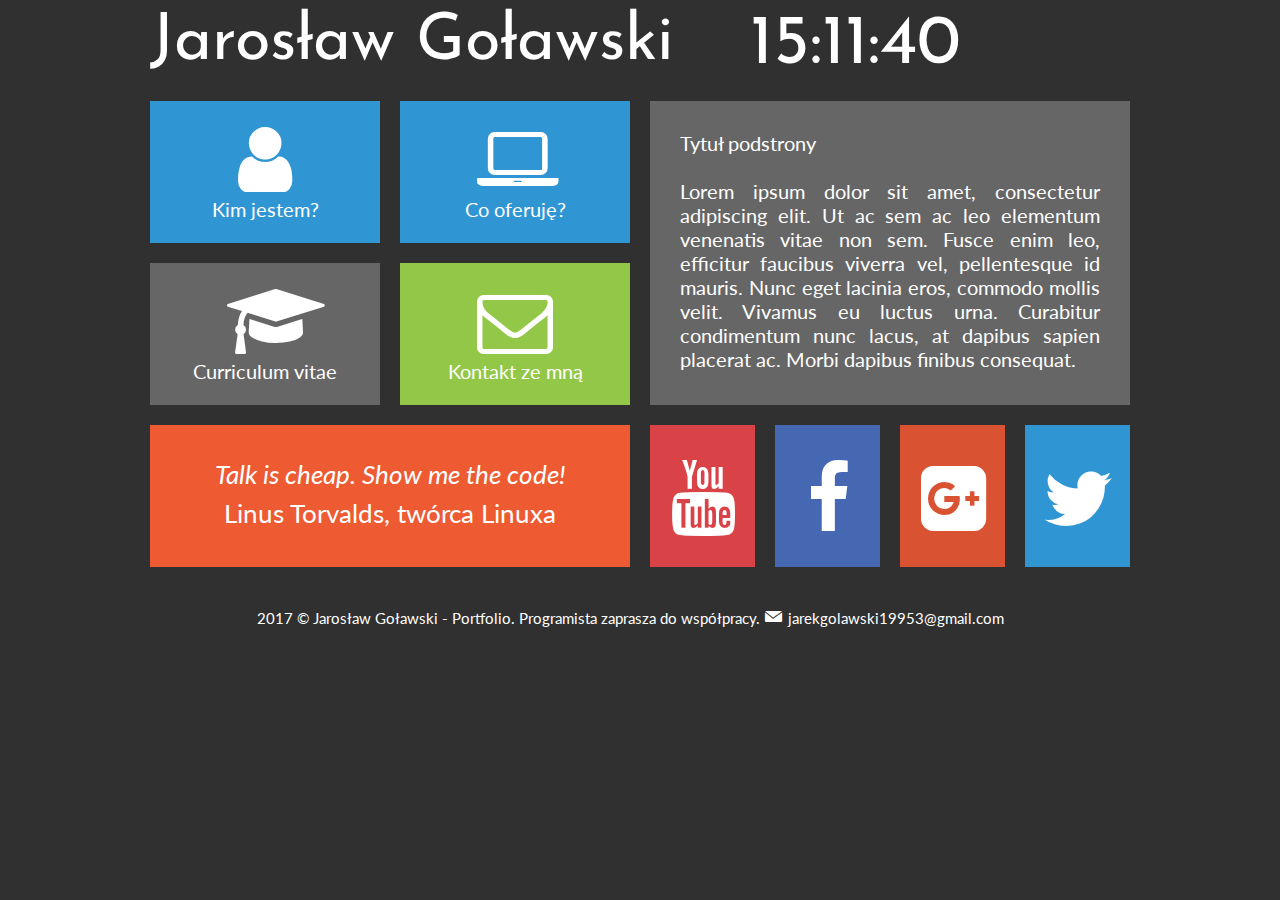
<file: index.html>
<!DOCTYPE html>
<html lang="pl">
<head>
<meta charset="UTF-8" />
<meta http-equiv="X-UA-Compatible" content="IE=edge,chrome=1" />

<title>Jarosław Goławski - Portfolio</title>

<meta name="description" content="Programista Java. Stworzł dla Ciebie stronę www.
Dodatkowo programista webowy: PHP, JavaScript, HTML, CSS, MySQL, WordPress."/>
<meta name="heywords" content="zamów, stronę, tworzenie, www, java, programista, portfolio,
cv, html, javascript, mysql" />
<link rel="stylesheet" href="style.css" type="text/css"/>
<link rel="stylesheet" href="css/fontello.css" type="text/css"/>
<link href="https://fonts.googleapis.com/css?family=Josefin+Sans|Lato" rel="stylesheet">
<script type="text/javascript" src="timer.js"></script>

</head>

<body onload="odliczanie();">

	<div id="conteiner">
	
		<div class="rectangle">
			<div id="logo"><a href="zatrudnij-programiste-webowego" class="tilelinkhtml5">Jarosław Goławski</div>
			<div id="zegar"></div>
			<div style="clear:both;"></div>
		</div>
		
		<div class="square">
			<div class="tile1">
				<a href="kim-jestem" class="tilelink"><i class="icon-user"></i>
				<br>Kim jestem?</a>
			</div>
			<a href="oferta-tworzenie-stron-www" class="tilelinkhtml5">
				<div class="tile1">
					<i class="icon-laptop"></i><br>Co oferuję?
				</div>
			</a>
			<div style="clear:both;"></div>
			
			<div class="tile2">
				<a href="cv-programista-php-javascript" class="tilelink"><i class="icon-graduation-cap"></i><br>Curriculum vitae</a>
			</div>
			<div class="tile3">
				<a href="kontakt-programista-php" class="tilelink"><i class="icon-mail"></i><br>Kontakt ze mną</a>
			</div>
			<div style="clear:both;"></div>
			
			<div class="tile4">
			<i>Talk is cheap. Show me the code!</i><br> Linus Torvalds, twórca Linuxa
			</div>
		</div>
		
		<div class="square">
			<div class="tile5">
			Tytuł podstrony<br><br>Lorem ipsum dolor sit amet, consectetur adipiscing elit. Ut ac sem ac leo elementum venenatis vitae non sem. Fusce enim leo, efficitur faucibus viverra vel, pellentesque id mauris. Nunc eget lacinia eros, commodo mollis velit. Vivamus eu luctus urna. Curabitur condimentum nunc lacus, at dapibus sapien placerat ac. Morbi dapibus finibus consequat.
			</div>
			<div class="yt">
				<a href="http://youtube.com" target="_blank" class="tilelink2"><i class="icon-youtube"></i></a>
			</div>
			<div class="fb">
				<a href="http://facebook.com" target="_blank"  class="tilelink2"><i class="icon-facebook"></i></a>
			</div>
			<div class="gplus">
				<a href="http://plus.google.com" target="_blank"  class="tilelink2"><i class="icon-gplus-squared"></i></a>
			</div>
			<div class="tw">
				<a href="http://twitter.com" target="_blank"  class="tilelink2"><i class="icon-twitter"></i></a>
			</div>
			<div style="clear:both;"></div>
		</div>
		<div style="clear: both;"></div>
		
		<div class="rectangle">2017 &copy; Jarosław Goławski - Portfolio.
		 Programista zaprasza do współpracy.<i class="icon-post"></i>jarekgolawski19953@gmail.com</div>
	
	</div>

</body>
</html>
</file>
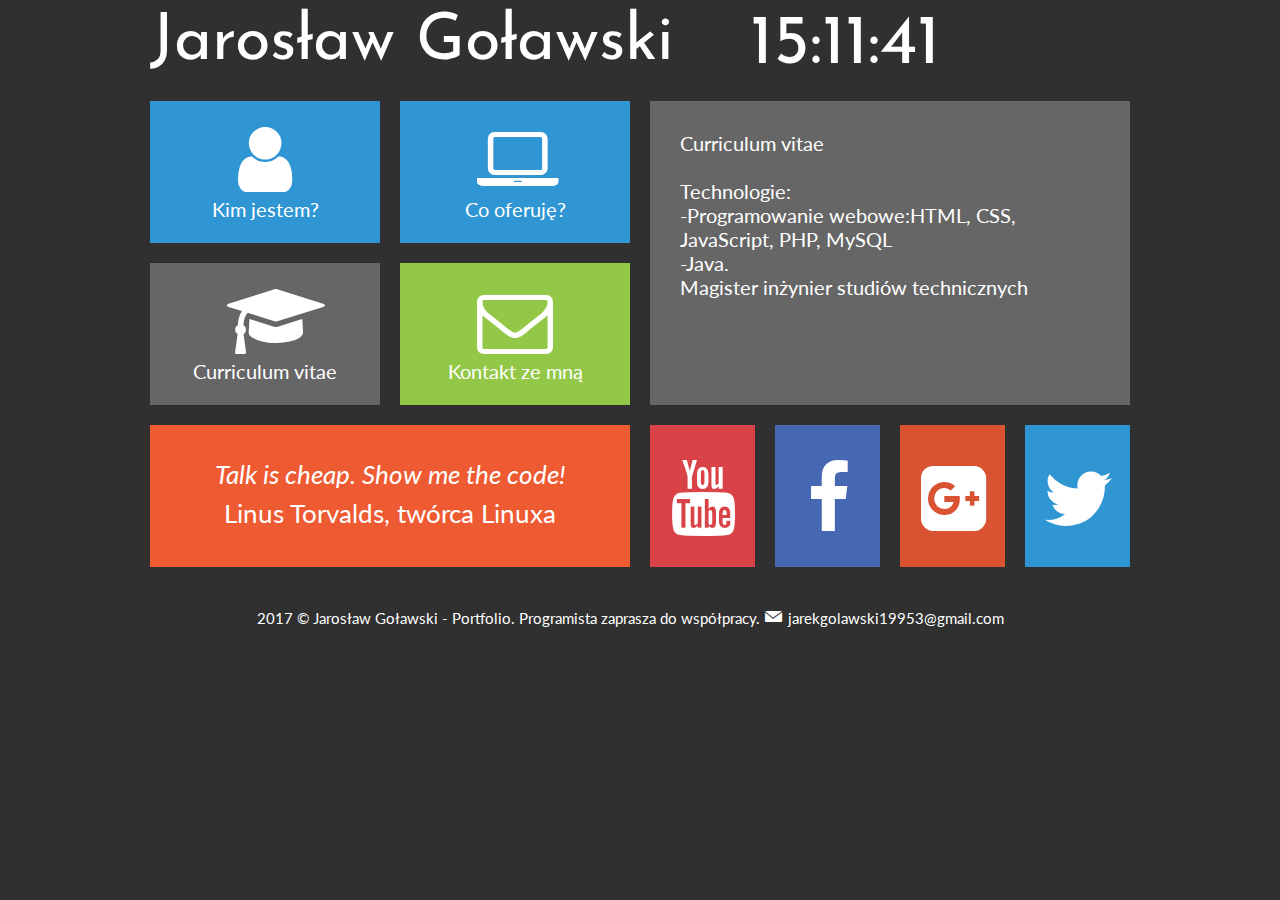
<file: cv.html>
<!DOCTYPE html>
<html lang="pl">
<head>
<meta charset="UTF-8" />
<meta http-equiv="X-UA-Compatible" content="IE=edge,chrome=1" />

<title>Jarosław Goławski - Portfolio</title>

<meta name="description" content="Programista Java. Stworzł dla Ciebie stronę www.
Dodatkowo programista webowy: PHP, JavaScript, HTML, CSS, MySQL, WordPress."/>
<meta name="heywords" content="zamów, stronę, tworzenie, www, java, programista, portfolio,
cv, html, javascript, mysql" />
<link rel="stylesheet" href="style.css" type="text/css"/>
<link rel="stylesheet" href="css/fontello.css" type="text/css"/>
<link href="https://fonts.googleapis.com/css?family=Josefin+Sans|Lato" rel="stylesheet">
<script type="text/javascript" src="timer.js"></script>

</head>

<body onload="odliczanie();">

	<div id="conteiner">
	
		<div class="rectangle">
			<div id="logo"><a href="index.html" class="tilelinkhtml5">Jarosław Goławski</div>
			<div id="zegar"></div>
			<div style="clear:both;"></div>
		</div>
		
		<div class="square">
			<div class="tile1">
				<a href="kimjestem.html" class="tilelink"><i class="icon-user"></i>
				<br>Kim jestem?</a>
			</div>
			<a href="oferta.html" class="tilelinkhtml5">
				<div class="tile1">
					<i class="icon-laptop"></i><br>Co oferuję?
				</div>
			</a>
			<div style="clear:both;"></div>
			
			<div class="tile2">
				<a href="cv" class="tilelink"><i class="icon-graduation-cap"></i><br>Curriculum vitae</a>
			</div>
			<div class="tile3">
				<a href="kontakt" class="tilelink"><i class="icon-mail"></i><br>Kontakt ze mną</a>
			</div>
			<div style="clear:both;"></div>
			
			<div class="tile4">
			<i>Talk is cheap. Show me the code!</i><br> Linus Torvalds, twórca Linuxa
			</div>
		</div>
		
		<div class="square">
			<div class="tile5">
			Curriculum vitae<br><br>Technologie:<br>-Programowanie webowe:HTML, CSS,<br> JavaScript, PHP, MySQL<br>-Java.<br>Magister inżynier studiów technicznych
			</div>
			<div class="yt">
				<a href="http://youtube.com" target="_blank" class="tilelink2"><i class="icon-youtube"></i></a>
			</div>
			<div class="fb">
				<a href="http://facebook.com" target="_blank"  class="tilelink2"><i class="icon-facebook"></i></a>
			</div>
			<div class="gplus">
				<a href="http://plus.google.com" target="_blank"  class="tilelink2"><i class="icon-gplus-squared"></i></a>
			</div>
			<div class="tw">
				<a href="http://twitter.com" target="_blank"  class="tilelink2"><i class="icon-twitter"></i></a>
			</div>
			<div style="clear:both;"></div>
		</div>
		<div style="clear: both;"></div>
		
		<div class="rectangle">2017 &copy; Jarosław Goławski - Portfolio.
		 Programista zaprasza do współpracy.<i class="icon-post"></i>jarekgolawski19953@gmail.com</div>
	
	</div>

</body>
</html>
</file>
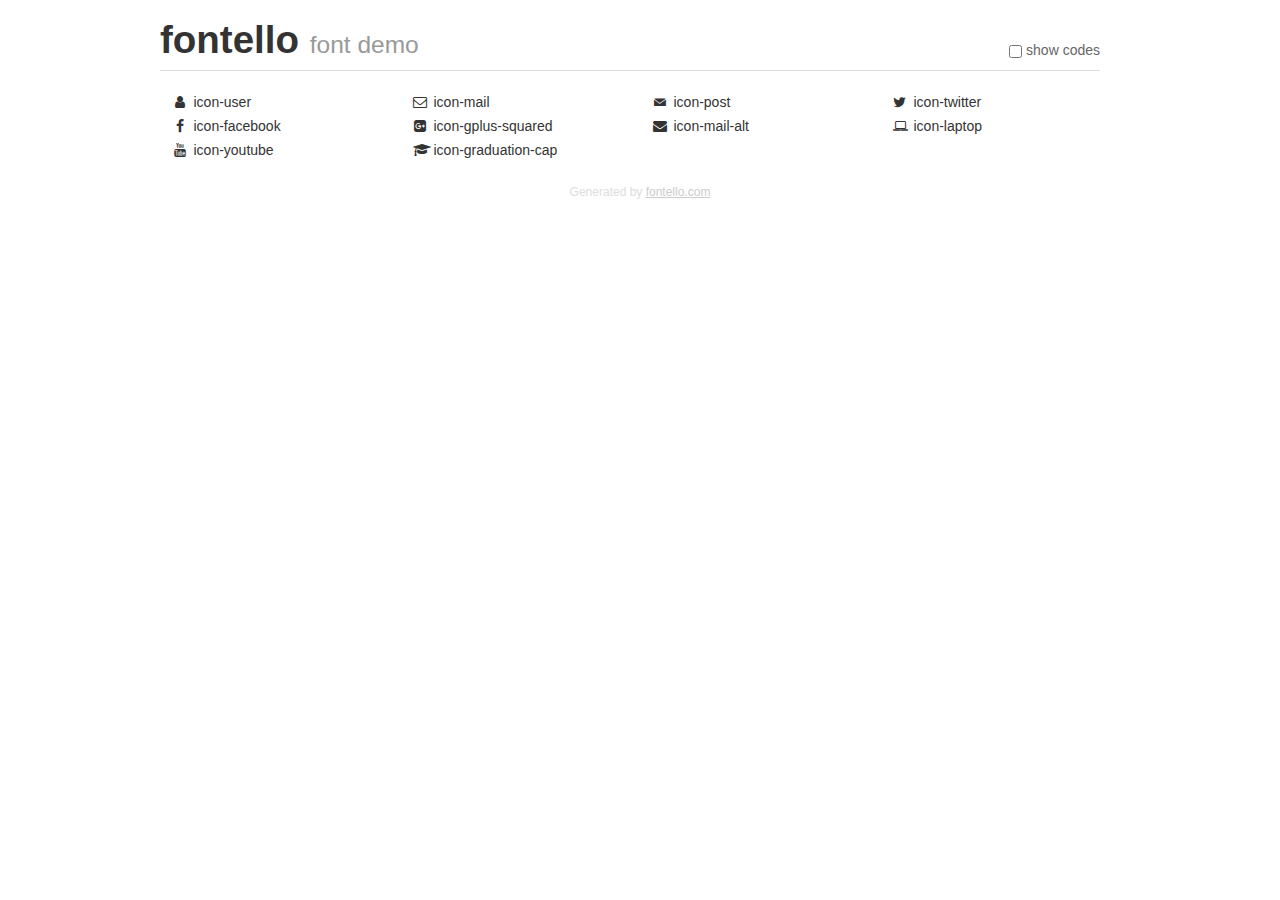
<file: demo.html>
<!DOCTYPE html>
<html>
  <head><!--[if lt IE 9]><script language="javascript" type="text/javascript" src="//html5shim.googlecode.com/svn/trunk/html5.js"></script><![endif]-->
    <meta charset="UTF-8"><style>/*
 * Bootstrap v2.2.1
 *
 * Copyright 2012 Twitter, Inc
 * Licensed under the Apache License v2.0
 * http://www.apache.org/licenses/LICENSE-2.0
 *
 * Designed and built with all the love in the world @twitter by @mdo and @fat.
 */
.clearfix {
  *zoom: 1;
}
.clearfix:before,
.clearfix:after {
  display: table;
  content: "";
  line-height: 0;
}
.clearfix:after {
  clear: both;
}
html {
  font-size: 100%;
  -webkit-text-size-adjust: 100%;
  -ms-text-size-adjust: 100%;
}
a:focus {
  outline: thin dotted #333;
  outline: 5px auto -webkit-focus-ring-color;
  outline-offset: -2px;
}
a:hover,
a:active {
  outline: 0;
}
button,
input,
select,
textarea {
  margin: 0;
  font-size: 100%;
  vertical-align: middle;
}
button,
input {
  *overflow: visible;
  line-height: normal;
}
button::-moz-focus-inner,
input::-moz-focus-inner {
  padding: 0;
  border: 0;
}
body {
  margin: 0;
  font-family: "Helvetica Neue", Helvetica, Arial, sans-serif;
  font-size: 14px;
  line-height: 20px;
  color: #333;
  background-color: #fff;
}
a {
  color: #08c;
  text-decoration: none;
}
a:hover {
  color: #005580;
  text-decoration: underline;
}
.row {
  margin-left: -20px;
  *zoom: 1;
}
.row:before,
.row:after {
  display: table;
  content: "";
  line-height: 0;
}
.row:after {
  clear: both;
}
[class*="span"] {
  float: left;
  min-height: 1px;
  margin-left: 20px;
}
.container,
.navbar-static-top .container,
.navbar-fixed-top .container,
.navbar-fixed-bottom .container {
  width: 940px;
}
.span12 {
  width: 940px;
}
.span11 {
  width: 860px;
}
.span10 {
  width: 780px;
}
.span9 {
  width: 700px;
}
.span8 {
  width: 620px;
}
.span7 {
  width: 540px;
}
.span6 {
  width: 460px;
}
.span5 {
  width: 380px;
}
.span4 {
  width: 300px;
}
.span3 {
  width: 220px;
}
.span2 {
  width: 140px;
}
.span1 {
  width: 60px;
}
[class*="span"].pull-right,
.row-fluid [class*="span"].pull-right {
  float: right;
}
.container {
  margin-right: auto;
  margin-left: auto;
  *zoom: 1;
}
.container:before,
.container:after {
  display: table;
  content: "";
  line-height: 0;
}
.container:after {
  clear: both;
}
p {
  margin: 0 0 10px;
}
.lead {
  margin-bottom: 20px;
  font-size: 21px;
  font-weight: 200;
  line-height: 30px;
}
small {
  font-size: 85%;
}
h1 {
  margin: 10px 0;
  font-family: inherit;
  font-weight: bold;
  line-height: 20px;
  color: inherit;
  text-rendering: optimizelegibility;
}
h1 small {
  font-weight: normal;
  line-height: 1;
  color: #999;
}
h1 {
  line-height: 40px;
}
h1 {
  font-size: 38.5px;
}
h1 small {
  font-size: 24.5px;
}
body {
  margin-top: 90px;
}
.header {
  position: fixed;
  top: 0;
  left: 50%;
  margin-left: -480px;
  background-color: #fff;
  border-bottom: 1px solid #ddd;
  padding-top: 10px;
  z-index: 10;
}
.footer {
  color: #ddd;
  font-size: 12px;
  text-align: center;
  margin-top: 20px;
}
.footer a {
  color: #ccc;
  text-decoration: underline;
}
.the-icons {
  font-size: 14px;
  line-height: 24px;
}
.switch {
  position: absolute;
  right: 0;
  bottom: 10px;
  color: #666;
}
.switch input {
  margin-right: 0.3em;
}
.codesOn .i-name {
  display: none;
}
.codesOn .i-code {
  display: inline;
}
.i-code {
  display: none;
}
@font-face {
      font-family: 'fontello';
      src: url('./font/fontello.eot?83022034');
      src: url('./font/fontello.eot?83022034#iefix') format('embedded-opentype'),
           url('./font/fontello.woff?83022034') format('woff'),
           url('./font/fontello.ttf?83022034') format('truetype'),
           url('./font/fontello.svg?83022034#fontello') format('svg');
      font-weight: normal;
      font-style: normal;
    }
     
     
    .demo-icon
    {
      font-family: "fontello";
      font-style: normal;
      font-weight: normal;
      speak: none;
     
      display: inline-block;
      text-decoration: inherit;
      width: 1em;
      margin-right: .2em;
      text-align: center;
      /* opacity: .8; */
     
      /* For safety - reset parent styles, that can break glyph codes*/
      font-variant: normal;
      text-transform: none;
     
      /* fix buttons height, for twitter bootstrap */
      line-height: 1em;
     
      /* Animation center compensation - margins should be symmetric */
      /* remove if not needed */
      margin-left: .2em;
     
      /* You can be more comfortable with increased icons size */
      /* font-size: 120%; */
     
      /* Font smoothing. That was taken from TWBS */
      -webkit-font-smoothing: antialiased;
      -moz-osx-font-smoothing: grayscale;
     
      /* Uncomment for 3D effect */
      /* text-shadow: 1px 1px 1px rgba(127, 127, 127, 0.3); */
    }
     </style>
    <link rel="stylesheet" href="css/animation.css"><!--[if IE 7]><link rel="stylesheet" href="css/fontello-ie7.css"><![endif]-->
    <script>
      function toggleCodes(on) {
        var obj = document.getElementById('icons');
      
        if (on) {
          obj.className += ' codesOn';
        } else {
          obj.className = obj.className.replace(' codesOn', '');
        }
      }
      
    </script>
  </head>
  <body>
    <div class="container header">
      <h1>
        fontello
         <small>font demo</small>
      </h1>
      <label class="switch">
        <input type="checkbox" onclick="toggleCodes(this.checked)">show codes
      </label>
    </div>
    <div id="icons" class="container">
      <div class="row">
        <div title="Code: 0xe800" class="the-icons span3"><i class="demo-icon icon-user">&#xe800;</i> <span class="i-name">icon-user</span><span class="i-code">0xe800</span></div>
        <div title="Code: 0xe801" class="the-icons span3"><i class="demo-icon icon-mail">&#xe801;</i> <span class="i-name">icon-mail</span><span class="i-code">0xe801</span></div>
        <div title="Code: 0xe82c" class="the-icons span3"><i class="demo-icon icon-post">&#xe82c;</i> <span class="i-name">icon-post</span><span class="i-code">0xe82c</span></div>
        <div title="Code: 0xf099" class="the-icons span3"><i class="demo-icon icon-twitter">&#xf099;</i> <span class="i-name">icon-twitter</span><span class="i-code">0xf099</span></div>
      </div>
      <div class="row">
        <div title="Code: 0xf09a" class="the-icons span3"><i class="demo-icon icon-facebook">&#xf09a;</i> <span class="i-name">icon-facebook</span><span class="i-code">0xf09a</span></div>
        <div title="Code: 0xf0d4" class="the-icons span3"><i class="demo-icon icon-gplus-squared">&#xf0d4;</i> <span class="i-name">icon-gplus-squared</span><span class="i-code">0xf0d4</span></div>
        <div title="Code: 0xf0e0" class="the-icons span3"><i class="demo-icon icon-mail-alt">&#xf0e0;</i> <span class="i-name">icon-mail-alt</span><span class="i-code">0xf0e0</span></div>
        <div title="Code: 0xf109" class="the-icons span3"><i class="demo-icon icon-laptop">&#xf109;</i> <span class="i-name">icon-laptop</span><span class="i-code">0xf109</span></div>
      </div>
      <div class="row">
        <div title="Code: 0xf167" class="the-icons span3"><i class="demo-icon icon-youtube">&#xf167;</i> <span class="i-name">icon-youtube</span><span class="i-code">0xf167</span></div>
        <div title="Code: 0xf19d" class="the-icons span3"><i class="demo-icon icon-graduation-cap">&#xf19d;</i> <span class="i-name">icon-graduation-cap</span><span class="i-code">0xf19d</span></div>
      </div>
    </div>
    <div class="container footer">Generated by <a href="http://fontello.com">fontello.com</a></div>
  </body>
</html>
</file>
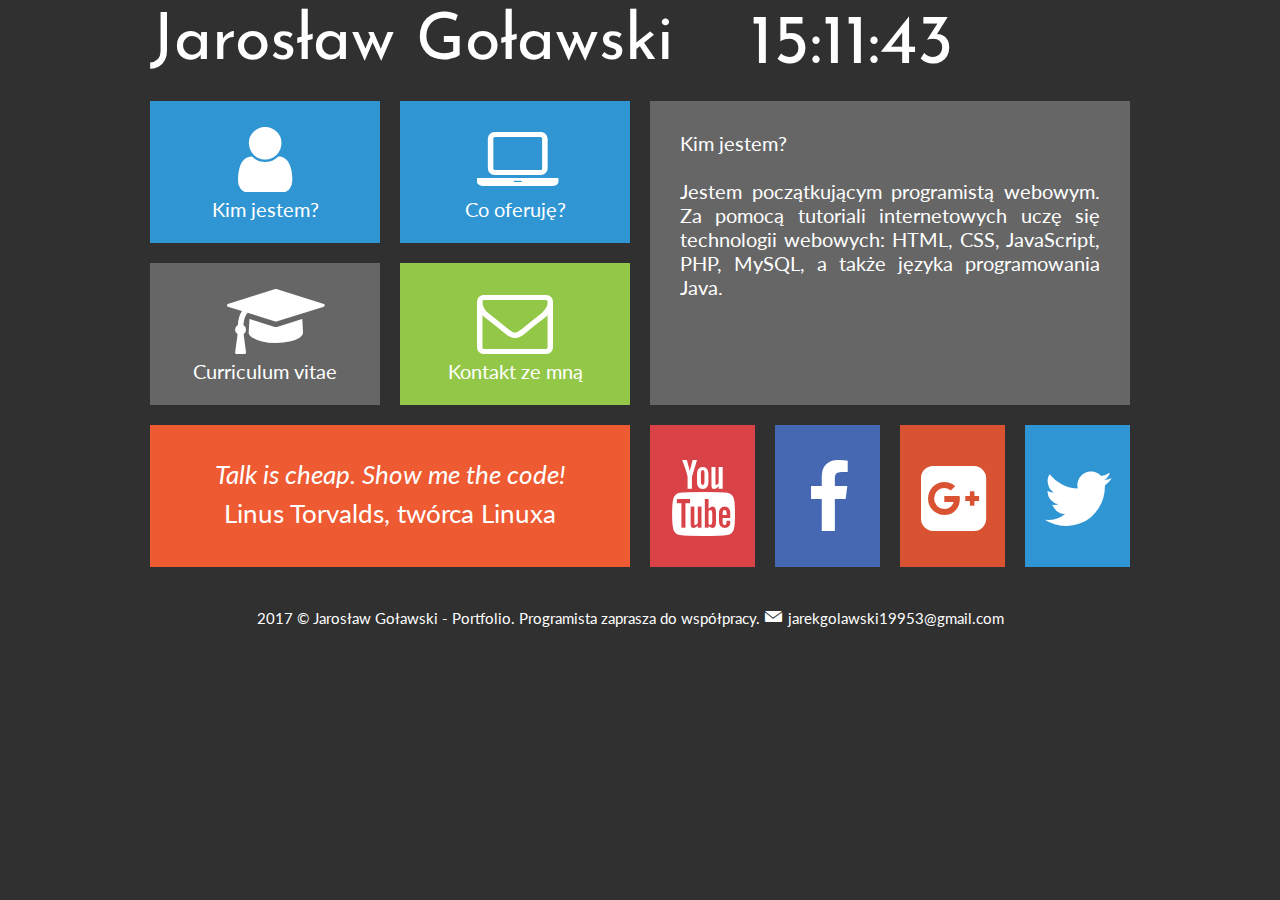
<file: kimjestem.html>
<!DOCTYPE html>
<html lang="pl">
<head>
<meta charset="UTF-8" />
<meta http-equiv="X-UA-Compatible" content="IE=edge,chrome=1" />

<title>Jarosław Goławski - Portfolio</title>

<meta name="description" content="Programista Java. Stworzł dla Ciebie stronę www.
Dodatkowo programista webowy: PHP, JavaScript, HTML, CSS, MySQL, WordPress."/>
<meta name="heywords" content="zamów, stronę, tworzenie, www, java, programista, portfolio,
cv, html, javascript, mysql" />
<link rel="stylesheet" href="style.css" type="text/css"/>
<link rel="stylesheet" href="css/fontello.css" type="text/css"/>
<link href="https://fonts.googleapis.com/css?family=Josefin+Sans|Lato" rel="stylesheet">
<script type="text/javascript" src="timer.js"></script>

</head>

<body onload="odliczanie();">

	<div id="conteiner">
	
		<div class="rectangle">
			<div id="logo"><a href="zatrudnij-programiste-webowego" class="tilelinkhtml5">Jarosław Goławski</div>
			<div id="zegar"></div>
			<div style="clear:both;"></div>
		</div>
		
		<div class="square">
			<div class="tile1">
				<a href="kim-jestem" class="tilelink"><i class="icon-user"></i>
				<br>Kim jestem?</a>
			</div>
			<a href="oferta-tworzenie-stron-www" class="tilelinkhtml5">
				<div class="tile1">
					<i class="icon-laptop"></i><br>Co oferuję?
				</div>
			</a>
			<div style="clear:both;"></div>
			
			<div class="tile2">
				<a href="cv-programista-php-javascript" class="tilelink"><i class="icon-graduation-cap"></i><br>Curriculum vitae</a>
			</div>
			<div class="tile3">
				<a href="kontakt-programista-php" class="tilelink"><i class="icon-mail"></i><br>Kontakt ze mną</a>
			</div>
			<div style="clear:both;"></div>
			
			<div class="tile4">
			<i>Talk is cheap. Show me the code!</i><br> Linus Torvalds, twórca Linuxa
			</div>
		</div>
		
		<div class="square">
			<div class="tile5">
			Kim jestem?<br><br>Jestem początkującym programistą webowym. Za pomocą tutoriali internetowych uczę się technologii webowych: HTML, CSS, JavaScript, PHP, MySQL, a także języka programowania Java.
			</div>
			<div class="yt">
				<a href="http://youtube.com" target="_blank" class="tilelink2"><i class="icon-youtube"></i></a>
			</div>
			<div class="fb">
				<a href="http://facebook.com" target="_blank"  class="tilelink2"><i class="icon-facebook"></i></a>
			</div>
			<div class="gplus">
				<a href="http://plus.google.com" target="_blank"  class="tilelink2"><i class="icon-gplus-squared"></i></a>
			</div>
			<div class="tw">
				<a href="http://twitter.com" target="_blank"  class="tilelink2"><i class="icon-twitter"></i></a>
			</div>
			<div style="clear:both;"></div>
		</div>
		<div style="clear: both;"></div>
		
		<div class="rectangle">2017 &copy; Jarosław Goławski - Portfolio.
		 Programista zaprasza do współpracy.<i class="icon-post"></i>jarekgolawski19953@gmail.com</div>
	
	</div>

</body>
</html>
</file>
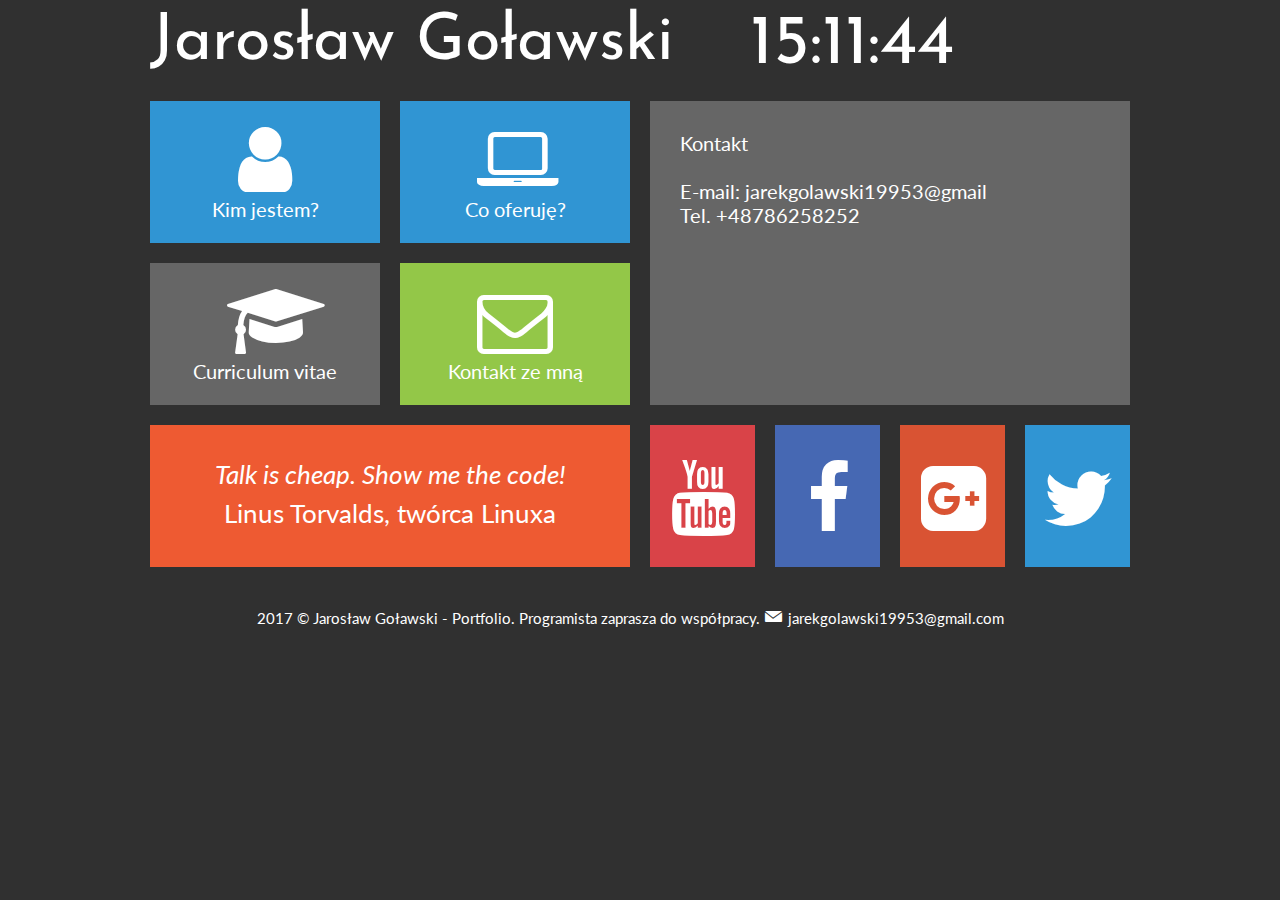
<file: kontakt.html>
<!DOCTYPE html>
<html lang="pl">
<head>
<meta charset="UTF-8" />
<meta http-equiv="X-UA-Compatible" content="IE=edge,chrome=1" />

<title>Jarosław Goławski - Portfolio</title>

<meta name="description" content="Programista Java. Stworzł dla Ciebie stronę www.
Dodatkowo programista webowy: PHP, JavaScript, HTML, CSS, MySQL, WordPress."/>
<meta name="heywords" content="zamów, stronę, tworzenie, www, java, programista, portfolio,
cv, html, javascript, mysql" />
<link rel="stylesheet" href="style.css" type="text/css"/>
<link rel="stylesheet" href="css/fontello.css" type="text/css"/>
<link href="https://fonts.googleapis.com/css?family=Josefin+Sans|Lato" rel="stylesheet">
<script type="text/javascript" src="timer.js"></script>

</head>

<body onload="odliczanie();">

	<div id="conteiner">
	
		<div class="rectangle">
			<div id="logo"><a href="zatrudnij-programiste-webowego" class="tilelinkhtml5">Jarosław Goławski</div>
			<div id="zegar"></div>
			<div style="clear:both;"></div>
		</div>
		
		<div class="square">
			<div class="tile1">
				<a href="kim-jestem" class="tilelink"><i class="icon-user"></i>
				<br>Kim jestem?</a>
			</div>
			<a href="oferta-tworzenie-stron-www" class="tilelinkhtml5">
				<div class="tile1">
					<i class="icon-laptop"></i><br>Co oferuję?
				</div>
			</a>
			<div style="clear:both;"></div>
			
			<div class="tile2">
				<a href="cv-programista-php-javascript" class="tilelink"><i class="icon-graduation-cap"></i><br>Curriculum vitae</a>
			</div>
			<div class="tile3">
				<a href="kontakt-programista-php" class="tilelink"><i class="icon-mail"></i><br>Kontakt ze mną</a>
			</div>
			<div style="clear:both;"></div>
			
			<div class="tile4">
			<i>Talk is cheap. Show me the code!</i><br> Linus Torvalds, twórca Linuxa
			</div>
		</div>
		
		<div class="square">
			<div class="tile5">
			Kontakt<br><br>E-mail: jarekgolawski19953@gmail<br>Tel. +48786258252
			</div>
			<div class="yt">
				<a href="http://youtube.com" target="_blank" class="tilelink2"><i class="icon-youtube"></i></a>
			</div>
			<div class="fb">
				<a href="http://facebook.com" target="_blank"  class="tilelink2"><i class="icon-facebook"></i></a>
			</div>
			<div class="gplus">
				<a href="http://plus.google.com" target="_blank"  class="tilelink2"><i class="icon-gplus-squared"></i></a>
			</div>
			<div class="tw">
				<a href="http://twitter.com" target="_blank"  class="tilelink2"><i class="icon-twitter"></i></a>
			</div>
			<div style="clear:both;"></div>
		</div>
		<div style="clear: both;"></div>
		
		<div class="rectangle">2017 &copy; Jarosław Goławski - Portfolio.
		 Programista zaprasza do współpracy.<i class="icon-post"></i>jarekgolawski19953@gmail.com</div>
	
	</div>

</body>
</html>
</file>
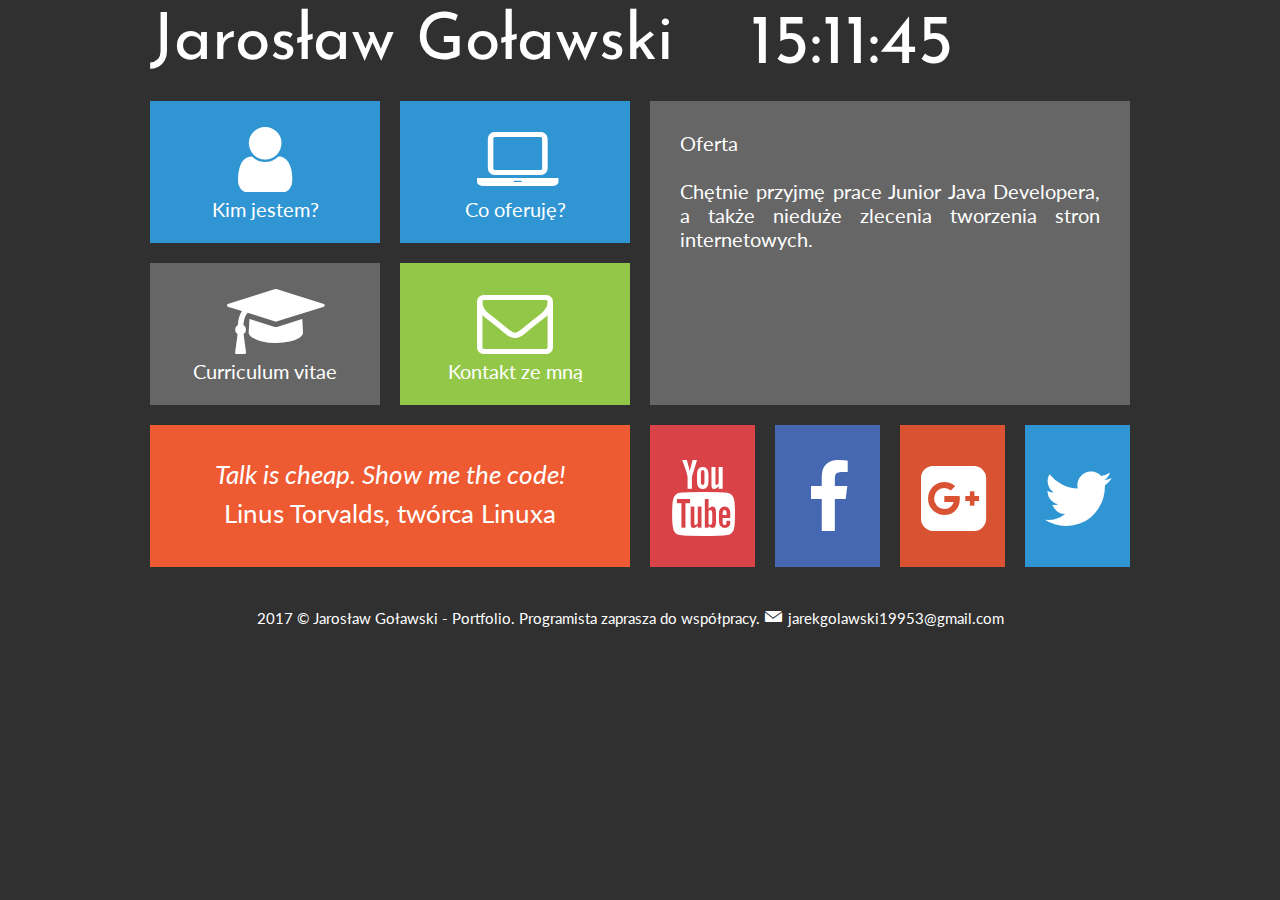
<file: oferta.html>
<!DOCTYPE html>
<html lang="pl">
<head>
<meta charset="UTF-8" />
<meta http-equiv="X-UA-Compatible" content="IE=edge,chrome=1" />

<title>Jarosław Goławski - Portfolio</title>

<meta name="description" content="Programista Java. Stworzł dla Ciebie stronę www.
Dodatkowo programista webowy: PHP, JavaScript, HTML, CSS, MySQL, WordPress."/>
<meta name="heywords" content="zamów, stronę, tworzenie, www, java, programista, portfolio,
cv, html, javascript, mysql" />
<link rel="stylesheet" href="style.css" type="text/css"/>
<link rel="stylesheet" href="css/fontello.css" type="text/css"/>
<link href="https://fonts.googleapis.com/css?family=Josefin+Sans|Lato" rel="stylesheet">
<script type="text/javascript" src="timer.js"></script>

</head>

<body onload="odliczanie();">

	<div id="conteiner">
	
		<div class="rectangle">
			<div id="logo"><a href="zatrudnij-programiste-webowego" class="tilelinkhtml5">Jarosław Goławski</div>
			<div id="zegar"></div>
			<div style="clear:both;"></div>
		</div>
		
		<div class="square">
			<div class="tile1">
				<a href="kim-jestem" class="tilelink"><i class="icon-user"></i>
				<br>Kim jestem?</a>
			</div>
			<a href="oferta-tworzenie-stron-www" class="tilelinkhtml5">
				<div class="tile1">
					<i class="icon-laptop"></i><br>Co oferuję?
				</div>
			</a>
			<div style="clear:both;"></div>
			
			<div class="tile2">
				<a href="cv-programista-php-javascript" class="tilelink"><i class="icon-graduation-cap"></i><br>Curriculum vitae</a>
			</div>
			<div class="tile3">
				<a href="kontakt-programista-php" class="tilelink"><i class="icon-mail"></i><br>Kontakt ze mną</a>
			</div>
			<div style="clear:both;"></div>
			
			<div class="tile4">
			<i>Talk is cheap. Show me the code!</i><br> Linus Torvalds, twórca Linuxa
			</div>
		</div>
		
		<div class="square">
			<div class="tile5">
			Oferta<br><br>Chętnie przyjmę prace Junior Java Developera, a także nieduże zlecenia tworzenia stron internetowych.
			</div>
			<div class="yt">
				<a href="http://youtube.com" target="_blank" class="tilelink2"><i class="icon-youtube"></i></a>
			</div>
			<div class="fb">
				<a href="http://facebook.com" target="_blank"  class="tilelink2"><i class="icon-facebook"></i></a>
			</div>
			<div class="gplus">
				<a href="http://plus.google.com" target="_blank"  class="tilelink2"><i class="icon-gplus-squared"></i></a>
			</div>
			<div class="tw">
				<a href="http://twitter.com" target="_blank"  class="tilelink2"><i class="icon-twitter"></i></a>
			</div>
			<div style="clear:both;"></div>
		</div>
		<div style="clear: both;"></div>
		
		<div class="rectangle">2017 &copy; Jarosław Goławski - Portfolio.
		 Programista zaprasza do współpracy.<i class="icon-post"></i>jarekgolawski19953@gmail.com</div>
	
	</div>

</body>
</html>
</file>
<file: style.css>
body
{
 background-color: #303030;
 color: #ffffff;
 font-family: 'Lato', sans-serif;
 font-size: 20px;
}

#conteiner
{
	width: 1000px;
	margin-left: auto;
	margin-right: auto;
}

.rectangle
{
	width: 960px;
	margin: 10px;
	text-align: center;
	font-size:15px;
}

.square
{
	width: 50%;
	float: left;
	text-align:center;
}

#logo
{
	float:left;
	font-family: 'Josefin Sans', sans-serif;
	font-size:65px;
	width: 600px;
	text-align: left;
}

#zegar
{
	float: left;
	font-family: 'Josefin Sans', sans-serif;
	font-size: 70px;
	text-align: left;
}

.tile1
{
	margin: 10px;
	width: 230px;
	height: 142px;
	background-color: #3095d3;
	float:left;
}

.tile1:hover
{
	background-color:#2084c2;
}
.tile2
{
	margin: 10px;
	width: 230px;
	height: 142px;
	background-color: #666666;
	float:left;
}
.tile2:hover
{
	background-color:#555555;
}
.tile3
{
	margin: 10px;
	width: 230px;
	height: 142px;
	background-color: #93c748;
	float:left;
	
}
.tile3:hover
{
	background-color:#82b637;
}
.tile4
{
	margin: 10px;
	width: 420px;
	height: 82px;
	background-color: #ee5a32;
	font-size: 26px;
	padding: 30px;
	line-height:150%;
}

.tile5
{
	margin: 10px;
	width: 420px;
	height: 244px;
	background-color: #666666;
	text-align: justify;
	padding: 30px;
}
.yt
{
	margin: 10px;
	width: 105px;
	height: 142px;
	background-color: #d94348;
	float:left;
}
.yt:hover
{
	background-color:#c83237;
}
.fb
{
	margin: 10px;
	width: 105px;
	height: 142px;
	background-color: #4668b3;
	float:left;
}
.fb:hover
{
	background-color:#3557a2;
}
.gplus
{
	margin: 10px;
	width: 105px;
	height: 142px;
	background-color: #d95333;
	float:left;
}
.gplus:hover
{
	background-color:#c84222;
}
.tw
{
	margin: 10px;
	width: 105px;
	height: 142px;
	background-color: #3095d3;
	float:left;
}
.tw:hover
{
	background-color:#2084c2;
}

a.tilelink
{
	color: #ffffff;
	text-decoration:none;
	display: block;
	width: 230px;
	height: 142px;
}
a.tilelink2
{
	color: #ffffff;
	text-decoration:none;
	display: block;
	width: 105px;
	height: 142px;
}

a.tilelinkhtml5
{
	color: #ffffff;
	text-decoration:none;
}
</file>
<file: css/fontello.css>
@font-face {
  font-family: 'fontello';
  src: url('../font/fontello.eot?46898874');
  src: url('../font/fontello.eot?46898874#iefix') format('embedded-opentype'),
       url('../font/fontello.woff2?46898874') format('woff2'),
       url('../font/fontello.woff?46898874') format('woff'),
       url('../font/fontello.ttf?46898874') format('truetype'),
       url('../font/fontello.svg?46898874#fontello') format('svg');
  font-weight: normal;
  font-style: normal;
}
/* Chrome hack: SVG is rendered more smooth in Windozze. 100% magic, uncomment if you need it. */
/* Note, that will break hinting! In other OS-es font will be not as sharp as it could be */
/*
@media screen and (-webkit-min-device-pixel-ratio:0) {
  @font-face {
    font-family: 'fontello';
    src: url('../font/fontello.svg?46898874#fontello') format('svg');
  }
}
*/
 
 [class^="icon-"]:before, [class*=" icon-"]:before {
  font-family: "fontello";
  font-style: normal;
  font-weight: normal;
  speak: none;
 
  display: inline-block;
  text-decoration: inherit;
  width: 1em;
  margin-right: .2em;
  text-align: center;
  /* opacity: .8; */
 
  /* For safety - reset parent styles, that can break glyph codes*/
  font-variant: normal;
  text-transform: none;
 
  /* fix buttons height, for twitter bootstrap */
  line-height: 1em;
 
  /* Animation center compensation - margins should be symmetric */
  /* remove if not needed */
  margin-left: .2em;
 
  /* you can be more comfortable with increased icons size */
  /* font-size: 120%; */
 
  /* Font smoothing. That was taken from TWBS */
  -webkit-font-smoothing: antialiased;
  -moz-osx-font-smoothing: grayscale;
 
  /* Uncomment for 3D effect */
  /* text-shadow: 1px 1px 1px rgba(127, 127, 127, 0.3); */
}
 
.icon-user:before { content: '\e800';font-size:76px; margin-top:20px; } /* '' */
.icon-mail:before { content: '\e801';font-size:76px; margin-top:20px; } /* '' */
.icon-post:before { content: '\e82c'; font-size:20px; margin-top:20px;} /* '' */
.icon-twitter:before { content: '\f099'; font-size:76px; margin-top:35px;} /* '' */
.icon-facebook:before { content: '\f09a'; font-size:76px; margin-top:35px; } /* '' */
.icon-gplus-squared:before { content: '\f0d4'; font-size:76px; margin-top:35px;} /* '' */
.icon-mail-alt:before { content: '\f0e0';font-size:76px; margin-top:20px; } /* '' */
.icon-laptop:before { content: '\f109';font-size:76px; margin-top:20px; } /* '' */
.icon-youtube:before { content: '\f167'; font-size:76px; margin-top:35px;} /* '' */
.icon-graduation-cap:before { content: '\f19d'; font-size:76px; margin-top:20px;} /* '' */
</file>
<file: css/fontello-ie7.css>
[class^="icon-"], [class*=" icon-"] {
  font-family: 'fontello';
  font-style: normal;
  font-weight: normal;
 
  /* fix buttons height */
  line-height: 1em;
 
  /* you can be more comfortable with increased icons size */
  /* font-size: 120%; */
}
 
.icon-user { *zoom: expression( this.runtimeStyle['zoom'] = '1', this.innerHTML = '&#xe800;&nbsp;'); }
.icon-mail { *zoom: expression( this.runtimeStyle['zoom'] = '1', this.innerHTML = '&#xe801;&nbsp;'); }
.icon-post { *zoom: expression( this.runtimeStyle['zoom'] = '1', this.innerHTML = '&#xe82c;&nbsp;'); }
.icon-twitter { *zoom: expression( this.runtimeStyle['zoom'] = '1', this.innerHTML = '&#xf099;&nbsp;'); }
.icon-facebook { *zoom: expression( this.runtimeStyle['zoom'] = '1', this.innerHTML = '&#xf09a;&nbsp;'); }
.icon-gplus-squared { *zoom: expression( this.runtimeStyle['zoom'] = '1', this.innerHTML = '&#xf0d4;&nbsp;'); }
.icon-mail-alt { *zoom: expression( this.runtimeStyle['zoom'] = '1', this.innerHTML = '&#xf0e0;&nbsp;'); }
.icon-laptop { *zoom: expression( this.runtimeStyle['zoom'] = '1', this.innerHTML = '&#xf109;&nbsp;'); }
.icon-youtube { *zoom: expression( this.runtimeStyle['zoom'] = '1', this.innerHTML = '&#xf167;&nbsp;'); }
.icon-graduation-cap { *zoom: expression( this.runtimeStyle['zoom'] = '1', this.innerHTML = '&#xf19d;&nbsp;'); }
</file>
<file: css/animation.css>
/*
   Animation example, for spinners
*/
.animate-spin {
  -moz-animation: spin 2s infinite linear;
  -o-animation: spin 2s infinite linear;
  -webkit-animation: spin 2s infinite linear;
  animation: spin 2s infinite linear;
  display: inline-block;
}
@-moz-keyframes spin {
  0% {
    -moz-transform: rotate(0deg);
    -o-transform: rotate(0deg);
    -webkit-transform: rotate(0deg);
    transform: rotate(0deg);
  }

  100% {
    -moz-transform: rotate(359deg);
    -o-transform: rotate(359deg);
    -webkit-transform: rotate(359deg);
    transform: rotate(359deg);
  }
}
@-webkit-keyframes spin {
  0% {
    -moz-transform: rotate(0deg);
    -o-transform: rotate(0deg);
    -webkit-transform: rotate(0deg);
    transform: rotate(0deg);
  }

  100% {
    -moz-transform: rotate(359deg);
    -o-transform: rotate(359deg);
    -webkit-transform: rotate(359deg);
    transform: rotate(359deg);
  }
}
@-o-keyframes spin {
  0% {
    -moz-transform: rotate(0deg);
    -o-transform: rotate(0deg);
    -webkit-transform: rotate(0deg);
    transform: rotate(0deg);
  }

  100% {
    -moz-transform: rotate(359deg);
    -o-transform: rotate(359deg);
    -webkit-transform: rotate(359deg);
    transform: rotate(359deg);
  }
}
@-ms-keyframes spin {
  0% {
    -moz-transform: rotate(0deg);
    -o-transform: rotate(0deg);
    -webkit-transform: rotate(0deg);
    transform: rotate(0deg);
  }

  100% {
    -moz-transform: rotate(359deg);
    -o-transform: rotate(359deg);
    -webkit-transform: rotate(359deg);
    transform: rotate(359deg);
  }
}
@keyframes spin {
  0% {
    -moz-transform: rotate(0deg);
    -o-transform: rotate(0deg);
    -webkit-transform: rotate(0deg);
    transform: rotate(0deg);
  }

  100% {
    -moz-transform: rotate(359deg);
    -o-transform: rotate(359deg);
    -webkit-transform: rotate(359deg);
    transform: rotate(359deg);
  }
}
</file>
